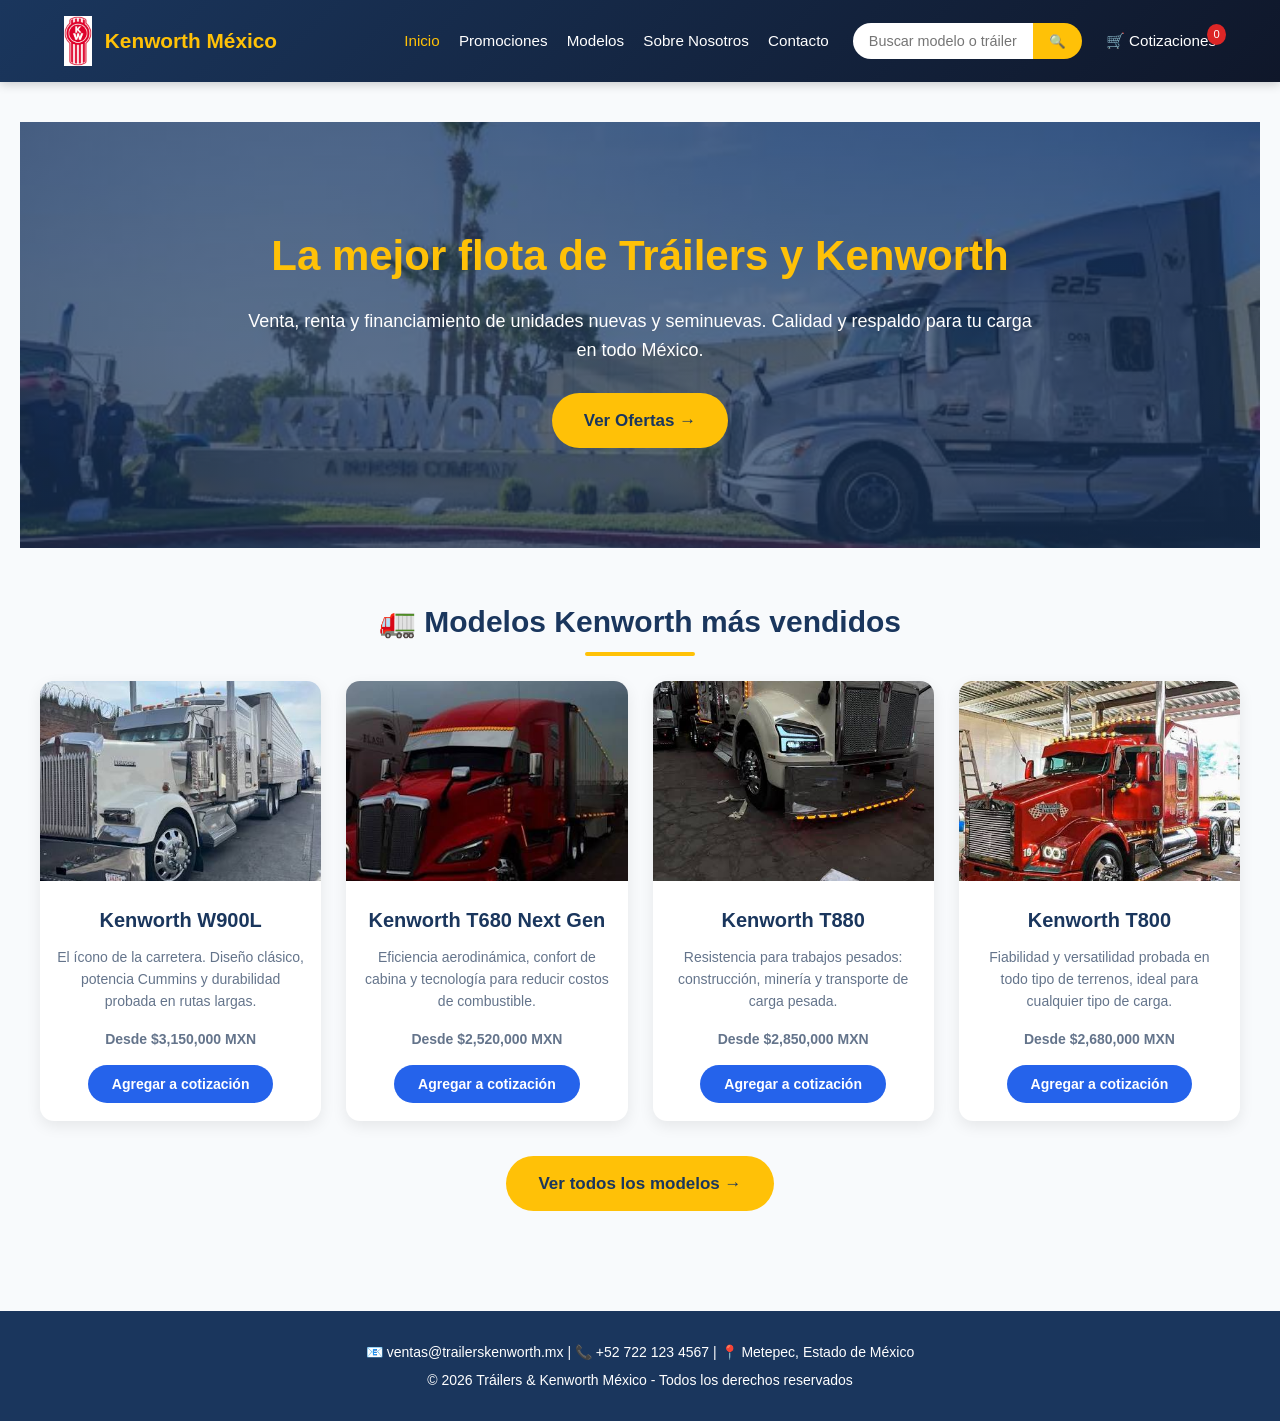
<file: index.html>
<!DOCTYPE html>
<html lang="es">
<head>
    <meta charset="UTF-8">
    <meta name="viewport" content="width=device-width, initial-scale=1.0">
    <title>Tráilers y Kenworth - Equipamiento Pesado</title>
    <link rel="stylesheet" href="styles.css">
    <script src="script.js" defer></script>
</head>
<body>
    <header class="navegacion">
        <div class="contenedor-nav">
            <div class="marca">
                <img src="images/logo.png" alt="Logo Tráilers Kenworth" class="logo">
                <span class="nombre-tienda">Kenworth México</span>
            </div>
            <nav class="menu">
                <ul class="lista-menu">
                    <li><a href="index.html" class="activo">Inicio</a></li>
                    <li><a href="promociones.html">Promociones</a></li>
                    <li><a href="productos.html">Modelos</a></li>
                    <li><a href="sobre_nosotros.html">Sobre Nosotros</a></li>
                    <li><a href="contacto.html">Contacto</a></li>
                </ul>
                <div class="buscador">
                    <input type="text" id="campo-busqueda" placeholder="Buscar modelo o tráiler...">
                    <button onclick="buscarProducto()" class="btn-buscar">🔍</button>
                </div>
                <div class="contenedor-carrito">
                    <a href="#" class="enlace-carrito" onclick="alternarCarrito()">
                        🛒 Cotizaciones <span id="contador-carrito" class="contador">0</span>
                    </a>
                    <div id="menu-carrito" class="menu-carrito-oculto">
                        <h4>Tu lista de cotización</h4>
                        <div id="lista-carrito-vacia"><p>No has agregado unidades aún</p></div>
                        <div id="lista-carrito"></div>
                        <div class="total-carrito"><strong>Total estimado: $<span id="total-carrito">0.00</span></strong></div>
                        <button class="btn-comprar">Solicitar Cotización</button>
                    </div>
                </div>
            </nav>
        </div>
    </header>

    <main>
        <section class="bienvenida">
            <div class="contenido-bienvenida">
                <h1>La mejor flota de Tráilers y Kenworth</h1>
                <p>Venta, renta y financiamiento de unidades nuevas y seminuevas. Calidad y respaldo para tu carga en todo México.</p>
                <a href="promociones.html" class="btn-principal">Ver Ofertas →</a>
            </div>
        </section>

        <section class="modelos-emblematicos">
            <h2>🚛 Modelos Kenworth más vendidos</h2>
            <div class="contenedor-tarjetas">
                <div class="tarjeta-producto">
                    <img src="images/emblematica1.jpg" alt="Kenworth W900L">
                    <h3>Kenworth W900L</h3>
                    <p>El ícono de la carretera. Diseño clásico, potencia Cummins y durabilidad probada en rutas largas.</p>
                    <p class="precio">Desde $3,150,000 MXN</p>
                    <button onclick="agregarAlCarrito(3150000)" class="btn-agregar">Agregar a cotización</button>
                </div>
                <div class="tarjeta-producto">
                    <img src="images/emblematica2.jpg" alt="Kenworth T680 Next Gen">
                    <h3>Kenworth T680 Next Gen</h3>
                    <p>Eficiencia aerodinámica, confort de cabina y tecnología para reducir costos de combustible.</p>
                    <p class="precio">Desde $2,520,000 MXN</p>
                    <button onclick="agregarAlCarrito(2520000)" class="btn-agregar">Agregar a cotización</button>
                </div>
                <div class="tarjeta-producto">
                    <img src="images/emblematica3.jpg" alt="Kenworth T880">
                    <h3>Kenworth T880</h3>
                    <p>Resistencia para trabajos pesados: construcción, minería y transporte de carga pesada.</p>
                    <p class="precio">Desde $2,850,000 MXN</p>
                    <button onclick="agregarAlCarrito(2850000)" class="btn-agregar">Agregar a cotización</button>
                </div>
                <div class="tarjeta-producto">
                    <img src="images/emblematica4.jpg" alt="Kenworth T800">
                    <h3>Kenworth T800</h3>
                    <p>Fiabilidad y versatilidad probada en todo tipo de terrenos, ideal para cualquier tipo de carga.</p>
                    <p class="precio">Desde $2,680,000 MXN</p>
                    <button onclick="agregarAlCarrito(2680000)" class="btn-agregar">Agregar a cotización</button>
                </div>
            </div>
            <div class="ver-mas">
                <a href="productos.html" class="btn-principal">Ver todos los modelos →</a>
            </div>
        </section>
    </main>

    <footer class="pie-pagina">
        <div class="contenedor-pie">
            <p>📧 ventas@trailerskenworth.mx | 📞 +52 722 123 4567 | 📍 Metepec, Estado de México</p>
            <p>&copy; 2026 Tráilers & Kenworth México - Todos los derechos reservados</p>
        </div>
    </footer>
</body>
</html>
</file>
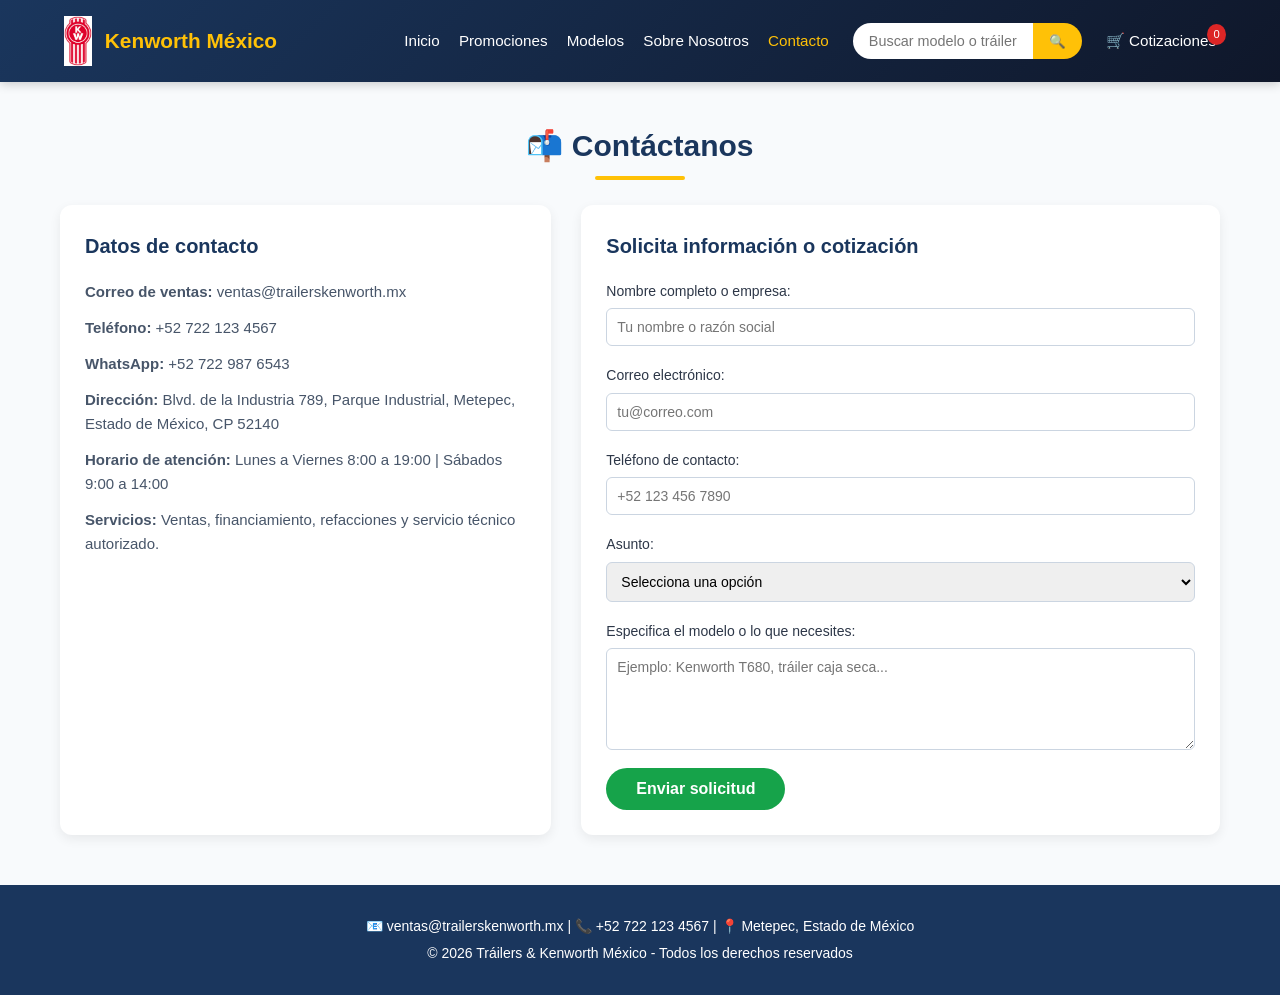
<file: contacto.html>
<!DOCTYPE html>
<html lang="es">
<head>
    <meta charset="UTF-8">
    <meta name="viewport" content="width=device-width, initial-scale=1.0">
    <title>Contacto - Tráilers & Kenworth México</title>
    <link rel="stylesheet" href="styles.css">
    <script src="script.js" defer></script>
</head>
<body>
    <header class="navegacion">
        <div class="contenedor-nav">
            <div class="marca">
                <img src="images/logo.png" alt="Logo Tráilers Kenworth" class="logo">
                <span class="nombre-tienda">Kenworth México</span>
            </div>
            <nav class="menu">
                <ul class="lista-menu">
                    <li><a href="index.html">Inicio</a></li>
                    <li><a href="promociones.html">Promociones</a></li>
                    <li><a href="productos.html">Modelos</a></li>
                    <li><a href="sobre_nosotros.html">Sobre Nosotros</a></li>
                    <li><a href="contacto.html" class="activo">Contacto</a></li>
                </ul>
                <div class="buscador">
                    <input type="text" id="campo-busqueda" placeholder="Buscar modelo o tráiler...">
                    <button onclick="buscarProducto()" class="btn-buscar">🔍</button>
                </div>
                <div class="contenedor-carrito">
                    <a href="#" class="enlace-carrito" onclick="alternarCarrito()">
                        🛒 Cotizaciones <span id="contador-carrito" class="contador">0</span>
                    </a>
                    <div id="menu-carrito" class="menu-carrito-oculto">
                        <h4>Tu lista de cotización</h4>
                        <div id="lista-carrito-vacia"><p>No has agregado unidades aún</p></div>
                        <div id="lista-carrito"></div>
                        <div class="total-carrito"><strong>Total estimado: $<span id="total-carrito">0.00</span></strong></div>
                        <button class="btn-comprar">Solicitar Cotización</button>
                    </div>
                </div>
            </nav>
        </div>
    </header>

    <main class="pagina-contacto">
        <h2>📬 Contáctanos</h2>
        <div class="contenedor-contacto">
            <div class="info-contacto">
                <h3>Datos de contacto</h3>
                <p><strong>Correo de ventas:</strong> ventas@trailerskenworth.mx</p>
                <p><strong>Teléfono:</strong> +52 722 123 4567</p>
                <p><strong>WhatsApp:</strong> +52 722 987 6543</p>
                <p><strong>Dirección:</strong> Blvd. de la Industria 789, Parque Industrial, Metepec, Estado de México, CP 52140</p>
                <p><strong>Horario de atención:</strong> Lunes a Viernes 8:00 a 19:00 | Sábados 9:00 a 14:00</p>
                <p><strong>Servicios:</strong> Ventas, financiamiento, refacciones y servicio técnico autorizado.</p>
            </div>
            <div class="formulario-contacto">
                <h3>Solicita información o cotización</h3>
                <form action="#" method="post">
                    <div class="campo-form">
                        <label for="nombre">Nombre completo o empresa:</label>
                        <input type="text" id="nombre" name="nombre" required placeholder="Tu nombre o razón social">
                    </div>
                    <div class="campo-form">
                        <label for="correo">Correo electrónico:</label>
                        <input type="email" id="correo" name="correo" required placeholder="tu@correo.com">
                    </div>
                    <div class="campo-form">
                        <label for="telefono">Teléfono de contacto:</label>
                        <input type="tel" id="telefono" name="telefono" required placeholder="+52 123 456 7890">
                    </div>
                    <div class="campo-form">
                        <label for="asunto">Asunto:</label>
                        <select id="asunto" name="asunto" required>
                            <option value="">Selecciona una opción</option>
                            <option value="cotizacion">Cotización de unidad nueva</option>
                            <option value="seminueva">Unidad seminueva</option>
                            <option value="renta">Renta de tráilers</option>
                            <option value="financiamiento">Financiamiento</option>
                            <option value="servicio">Servicio técnico / refacciones</option>
                            <option value="otro">Otro</option>
                        </select>
                    </div>
                    <div class="campo-form">
                        <label for="mensaje">Especifica el modelo o lo que necesites:</label>
                        <textarea id="mensaje" name="mensaje" rows="5" required placeholder="Ejemplo: Kenworth T680, tráiler caja seca..."></textarea>
                    </div>
                    <button type="submit" class="btn-enviar">Enviar solicitud</button>
                </form>
            </div>
        </div>
    </main>

    <footer class="pie-pagina">
        <div class="contenedor-pie">
            <p>📧 ventas@trailerskenworth.mx | 📞 +52 722 123 4567 | 📍 Metepec, Estado de México</p>
            <p>&copy; 2026 Tráilers & Kenworth México - Todos los derechos reservados</p>
        </div>
    </footer>
</body>
</html>
</file>
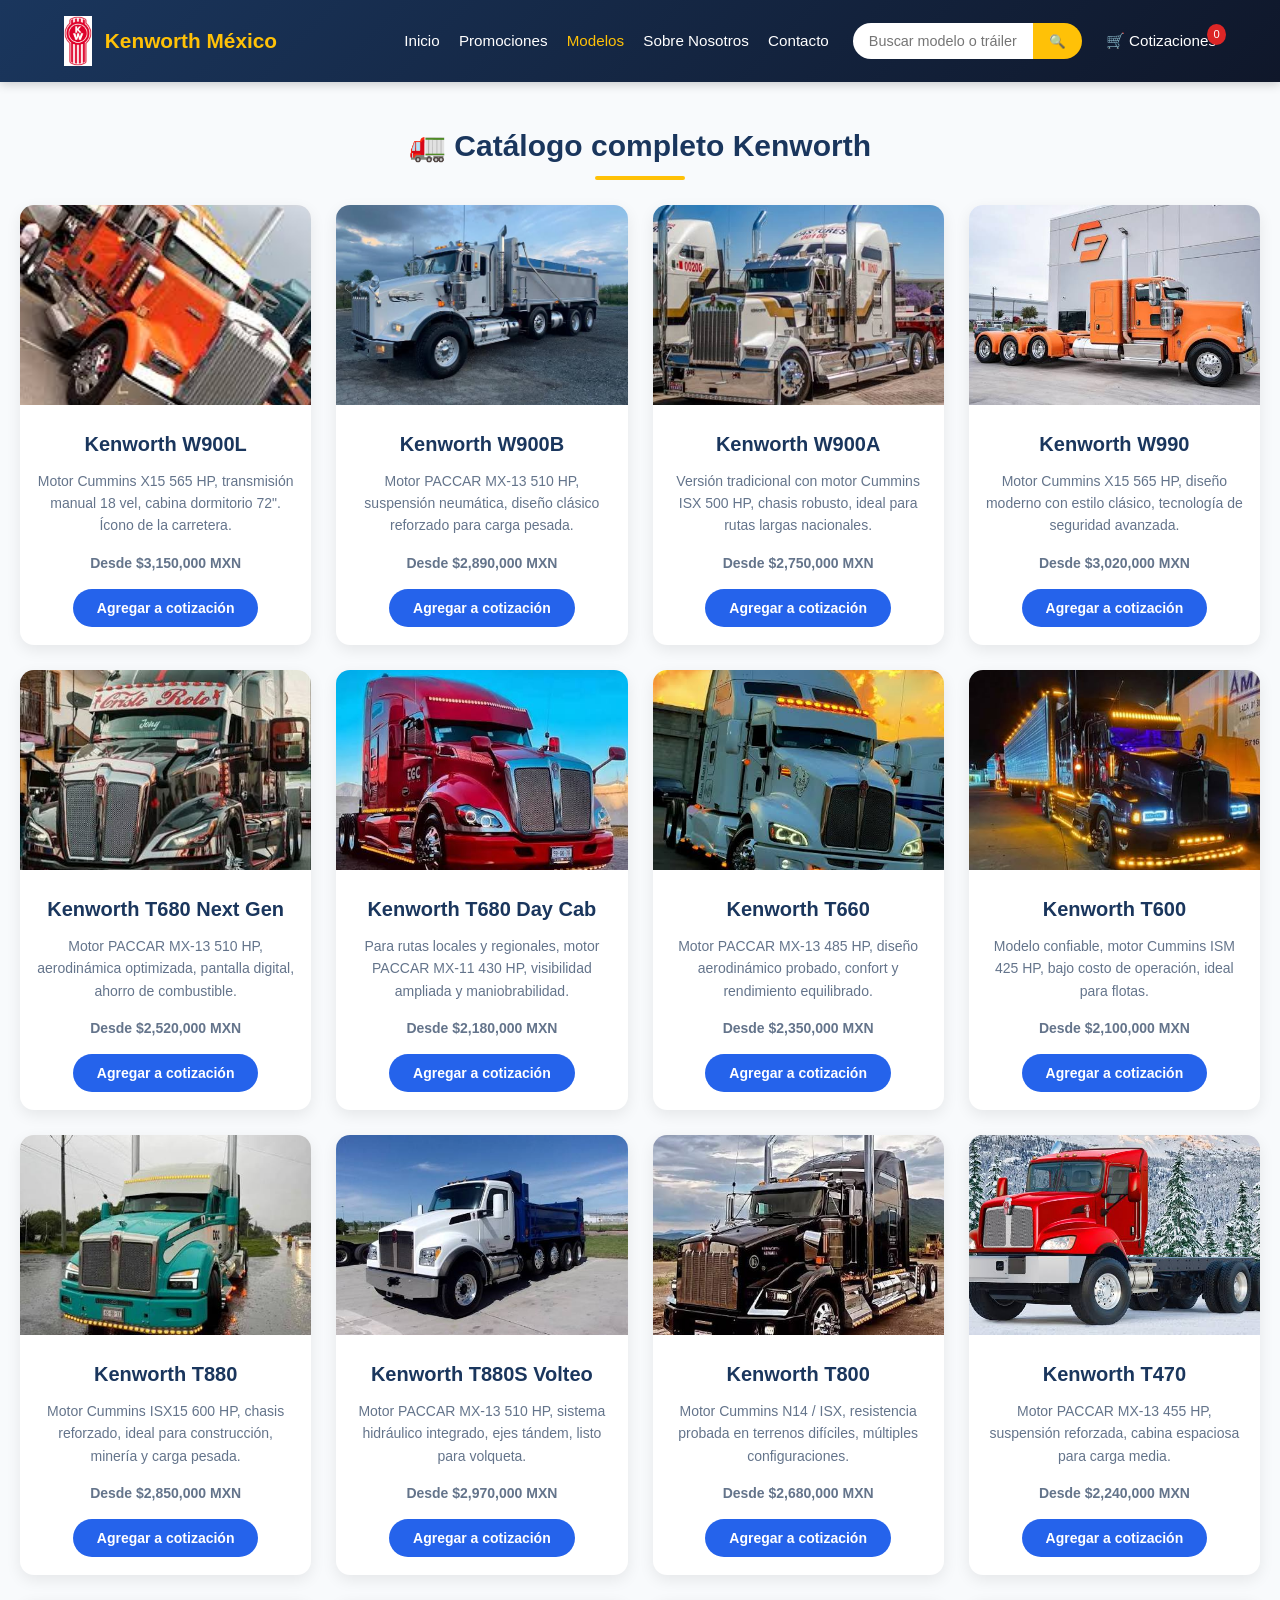
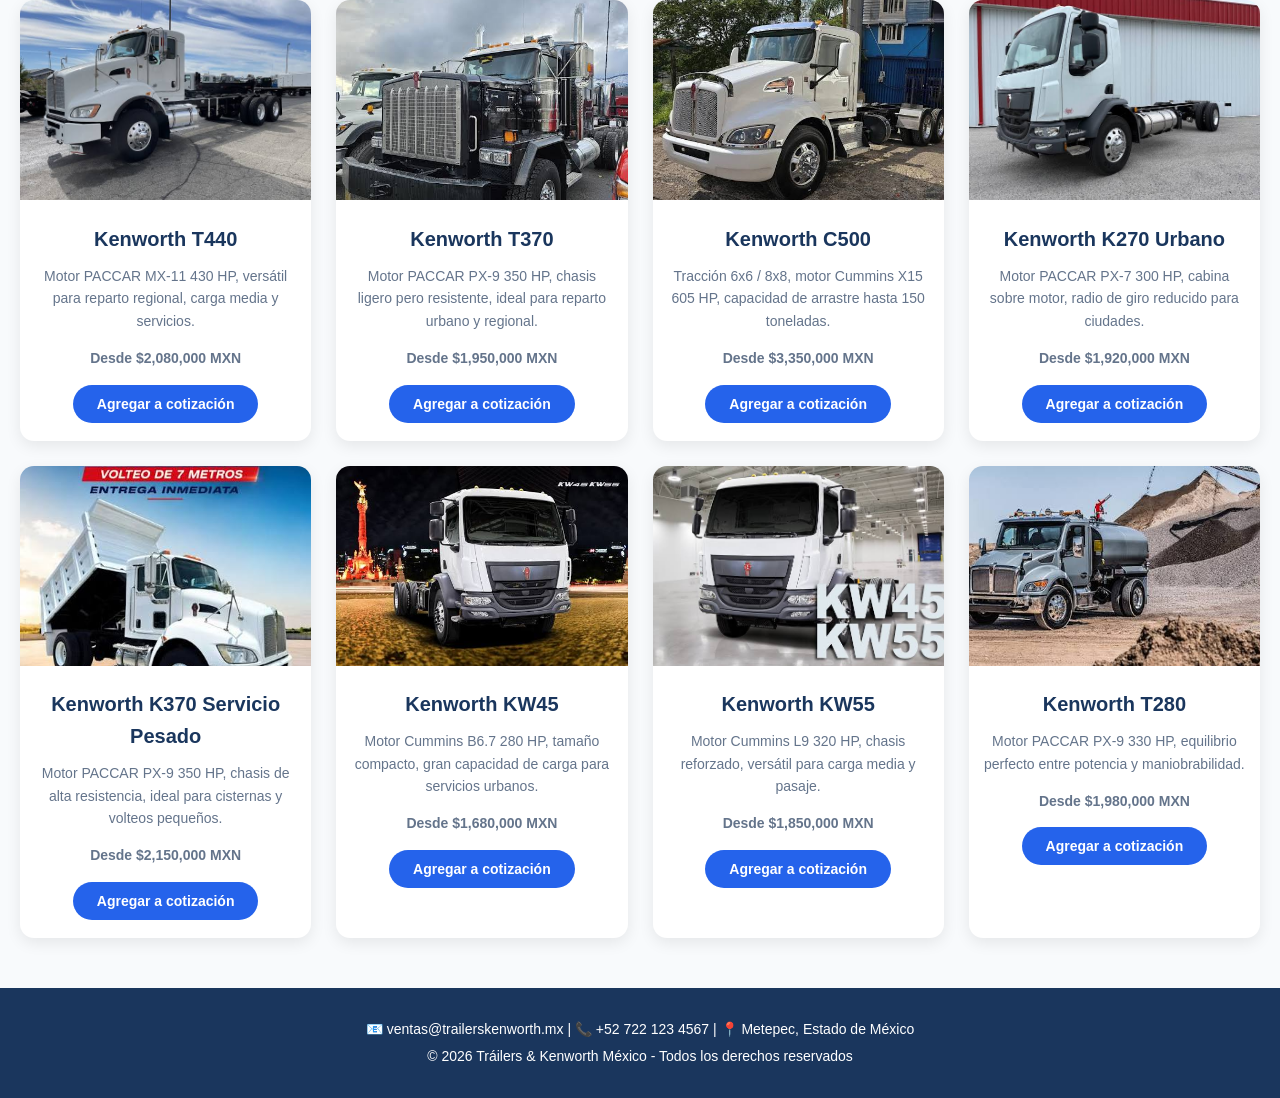
<file: productos.html>
<!DOCTYPE html>
<html lang="es">
<head>
    <meta charset="UTF-8">
    <meta name="viewport" content="width=device-width, initial-scale=1.0">
    <title>Modelos - Tráilers Kenworth México</title>
    <link rel="stylesheet" href="styles.css">
    <script src="script.js" defer></script>
</head>
<body>
    <header class="navegacion">
        <div class="contenedor-nav">
            <div class="marca">
                <img src="images/logo.png" alt="Logo Tráilers Kenworth" class="logo">
                <span class="nombre-tienda">Kenworth México</span>
            </div>
            <nav class="menu">
                <ul class="lista-menu">
                    <li><a href="index.html">Inicio</a></li>
                    <li><a href="promociones.html">Promociones</a></li>
                    <li><a href="productos.html" class="activo">Modelos</a></li>
                    <li><a href="sobre_nosotros.html">Sobre Nosotros</a></li>
                    <li><a href="contacto.html">Contacto</a></li>
                </ul>
                <div class="buscador">
                    <input type="text" id="campo-busqueda" placeholder="Buscar modelo o tráiler...">
                    <button onclick="buscarProducto()" class="btn-buscar">🔍</button>
                </div>
                <div class="contenedor-carrito">
                    <a href="#" class="enlace-carrito" onclick="alternarCarrito()">
                        🛒 Cotizaciones <span id="contador-carrito" class="contador">0</span>
                    </a>
                    <div id="menu-carrito" class="menu-carrito-oculto">
                        <h4>Tu lista de cotización</h4>
                        <div id="lista-carrito-vacia"><p>No has agregado unidades aún</p></div>
                        <div id="lista-carrito"></div>
                        <div class="total-carrito"><strong>Total estimado: $<span id="total-carrito">0.00</span></strong></div>
                        <button class="btn-comprar">Solicitar Cotización</button>
                    </div>
                </div>
            </nav>
        </div>
    </header>

    <main class="pagina-productos">
        <h2>🚛 Catálogo completo Kenworth</h2>
        <div class="contenedor-tarjetas">

            <div class="tarjeta-producto">
                <img src="images/producto1.jpg" alt="Kenworth W900L">
                <h3>Kenworth W900L</h3>
                <p>Motor Cummins X15 565 HP, transmisión manual 18 vel, cabina dormitorio 72". Ícono de la carretera.</p>
                <p class="precio">Desde $3,150,000 MXN</p>
                <button onclick="agregarAlCarrito(3150000)" class="btn-agregar">Agregar a cotización</button>
            </div>

            <div class="tarjeta-producto">
                <img src="images/producto2.jpg" alt="Kenworth W900B">
                <h3>Kenworth W900B</h3>
                <p>Motor PACCAR MX-13 510 HP, suspensión neumática, diseño clásico reforzado para carga pesada.</p>
                <p class="precio">Desde $2,890,000 MXN</p>
                <button onclick="agregarAlCarrito(2890000)" class="btn-agregar">Agregar a cotización</button>
            </div>

            <div class="tarjeta-producto">
                <img src="images/producto3.jpg" alt="Kenworth W900A">
                <h3>Kenworth W900A</h3>
                <p>Versión tradicional con motor Cummins ISX 500 HP, chasis robusto, ideal para rutas largas nacionales.</p>
                <p class="precio">Desde $2,750,000 MXN</p>
                <button onclick="agregarAlCarrito(2750000)" class="btn-agregar">Agregar a cotización</button>
            </div>

            <div class="tarjeta-producto">
                <img src="images/producto4.jpg" alt="Kenworth W990">
                <h3>Kenworth W990</h3>
                <p>Motor Cummins X15 565 HP, diseño moderno con estilo clásico, tecnología de seguridad avanzada.</p>
                <p class="precio">Desde $3,020,000 MXN</p>
                <button onclick="agregarAlCarrito(3020000)" class="btn-agregar">Agregar a cotización</button>
            </div>

            <div class="tarjeta-producto">
                <img src="images/producto5.jpg" alt="Kenworth T680 Next Gen">
                <h3>Kenworth T680 Next Gen</h3>
                <p>Motor PACCAR MX-13 510 HP, aerodinámica optimizada, pantalla digital, ahorro de combustible.</p>
                <p class="precio">Desde $2,520,000 MXN</p>
                <button onclick="agregarAlCarrito(2520000)" class="btn-agregar">Agregar a cotización</button>
            </div>

            <div class="tarjeta-producto">
                <img src="images/producto6.jpg" alt="Kenworth T680 Day Cab">
                <h3>Kenworth T680 Day Cab</h3>
                <p>Para rutas locales y regionales, motor PACCAR MX-11 430 HP, visibilidad ampliada y maniobrabilidad.</p>
                <p class="precio">Desde $2,180,000 MXN</p>
                <button onclick="agregarAlCarrito(2180000)" class="btn-agregar">Agregar a cotización</button>
            </div>

            <div class="tarjeta-producto">
                <img src="images/producto7.jpg" alt="Kenworth T660">
                <h3>Kenworth T660</h3>
                <p>Motor PACCAR MX-13 485 HP, diseño aerodinámico probado, confort y rendimiento equilibrado.</p>
                <p class="precio">Desde $2,350,000 MXN</p>
                <button onclick="agregarAlCarrito(2350000)" class="btn-agregar">Agregar a cotización</button>
            </div>

            <div class="tarjeta-producto">
                <img src="images/producto8.jpg" alt="Kenworth T600">
                <h3>Kenworth T600</h3>
                <p>Modelo confiable, motor Cummins ISM 425 HP, bajo costo de operación, ideal para flotas.</p>
                <p class="precio">Desde $2,100,000 MXN</p>
                <button onclick="agregarAlCarrito(2100000)" class="btn-agregar">Agregar a cotización</button>
            </div>

            <div class="tarjeta-producto">
                <img src="images/producto9.jpg" alt="Kenworth T880">
                <h3>Kenworth T880</h3>
                <p>Motor Cummins ISX15 600 HP, chasis reforzado, ideal para construcción, minería y carga pesada.</p>
                <p class="precio">Desde $2,850,000 MXN</p>
                <button onclick="agregarAlCarrito(2850000)" class="btn-agregar">Agregar a cotización</button>
            </div>

            <div class="tarjeta-producto">
                <img src="images/producto10.jpg" alt="Kenworth T880S Volteo">
                <h3>Kenworth T880S Volteo</h3>
                <p>Motor PACCAR MX-13 510 HP, sistema hidráulico integrado, ejes tándem, listo para volqueta.</p>
                <p class="precio">Desde $2,970,000 MXN</p>
                <button onclick="agregarAlCarrito(2970000)" class="btn-agregar">Agregar a cotización</button>
            </div>

            <div class="tarjeta-producto">
                <img src="images/producto11.jpg" alt="Kenworth T800">
                <h3>Kenworth T800</h3>
                <p>Motor Cummins N14 / ISX, resistencia probada en terrenos difíciles, múltiples configuraciones.</p>
                <p class="precio">Desde $2,680,000 MXN</p>
                <button onclick="agregarAlCarrito(2680000)" class="btn-agregar">Agregar a cotización</button>
            </div>

            <div class="tarjeta-producto">
                <img src="images/producto12.jpg" alt="Kenworth T470">
                <h3>Kenworth T470</h3>
                <p>Motor PACCAR MX-13 455 HP, suspensión reforzada, cabina espaciosa para carga media.</p>
                <p class="precio">Desde $2,240,000 MXN</p>
                <button onclick="agregarAlCarrito(2240000)" class="btn-agregar">Agregar a cotización</button>
            </div>

            <div class="tarjeta-producto">
                <img src="images/producto13.jpg" alt="Kenworth T440">
                <h3>Kenworth T440</h3>
                <p>Motor PACCAR MX-11 430 HP, versátil para reparto regional, carga media y servicios.</p>
                <p class="precio">Desde $2,080,000 MXN</p>
                <button onclick="agregarAlCarrito(2080000)" class="btn-agregar">Agregar a cotización</button>
            </div>

            <div class="tarjeta-producto">
                <img src="images/producto14.jpg" alt="Kenworth T370">
                <h3>Kenworth T370</h3>
                <p>Motor PACCAR PX-9 350 HP, chasis ligero pero resistente, ideal para reparto urbano y regional.</p>
                <p class="precio">Desde $1,950,000 MXN</p>
                <button onclick="agregarAlCarrito(1950000)" class="btn-agregar">Agregar a cotización</button>
            </div>

            <div class="tarjeta-producto">
                <img src="images/producto15.jpg" alt="Kenworth C500">
                <h3>Kenworth C500</h3>
                <p>Tracción 6x6 / 8x8, motor Cummins X15 605 HP, capacidad de arrastre hasta 150 toneladas.</p>
                <p class="precio">Desde $3,350,000 MXN</p>
                <button onclick="agregarAlCarrito(3350000)" class="btn-agregar">Agregar a cotización</button>
            </div>

            <div class="tarjeta-producto">
                <img src="images/producto16.jpg" alt="Kenworth K270 Urbano">
                <h3>Kenworth K270 Urbano</h3>
                <p>Motor PACCAR PX-7 300 HP, cabina sobre motor, radio de giro reducido para ciudades.</p>
                <p class="precio">Desde $1,920,000 MXN</p>
                <button onclick="agregarAlCarrito(1920000)" class="btn-agregar">Agregar a cotización</button>
            </div>

            <div class="tarjeta-producto">
                <img src="images/producto17.jpg" alt="Kenworth K370 Servicio Pesado">
                <h3>Kenworth K370 Servicio Pesado</h3>
                <p>Motor PACCAR PX-9 350 HP, chasis de alta resistencia, ideal para cisternas y volteos pequeños.</p>
                <p class="precio">Desde $2,150,000 MXN</p>
                <button onclick="agregarAlCarrito(2150000)" class="btn-agregar">Agregar a cotización</button>
            </div>

            <div class="tarjeta-producto">
                <img src="images/producto18.jpg" alt="Kenworth KW45">
                <h3>Kenworth KW45</h3>
                <p>Motor Cummins B6.7 280 HP, tamaño compacto, gran capacidad de carga para servicios urbanos.</p>
                <p class="precio">Desde $1,680,000 MXN</p>
                <button onclick="agregarAlCarrito(1680000)" class="btn-agregar">Agregar a cotización</button>
            </div>

            <div class="tarjeta-producto">
                <img src="images/producto19.jpg" alt="Kenworth KW55">
                <h3>Kenworth KW55</h3>
                <p>Motor Cummins L9 320 HP, chasis reforzado, versátil para carga media y pasaje.</p>
                <p class="precio">Desde $1,850,000 MXN</p>
                <button onclick="agregarAlCarrito(1850000)" class="btn-agregar">Agregar a cotización</button>
            </div>

            <div class="tarjeta-producto">
                <img src="images/producto20.jpg" alt="Kenworth T280">
                <h3>Kenworth T280</h3>
                <p>Motor PACCAR PX-9 330 HP, equilibrio perfecto entre potencia y maniobrabilidad.</p>
                <p class="precio">Desde $1,980,000 MXN</p>
                <button onclick="agregarAlCarrito(1980000)" class="btn-agregar">Agregar a cotización</button>
            </div>

        </div>
    </main>

    <footer class="pie-pagina">
        <div class="contenedor-pie">
            <p>📧 ventas@trailerskenworth.mx | 📞 +52 722 123 4567 | 📍 Metepec, Estado de México</p>
            <p>&copy; 2026 Tráilers & Kenworth México - Todos los derechos reservados</p>
        </div>
    </footer>
</body>
</html>
</file>
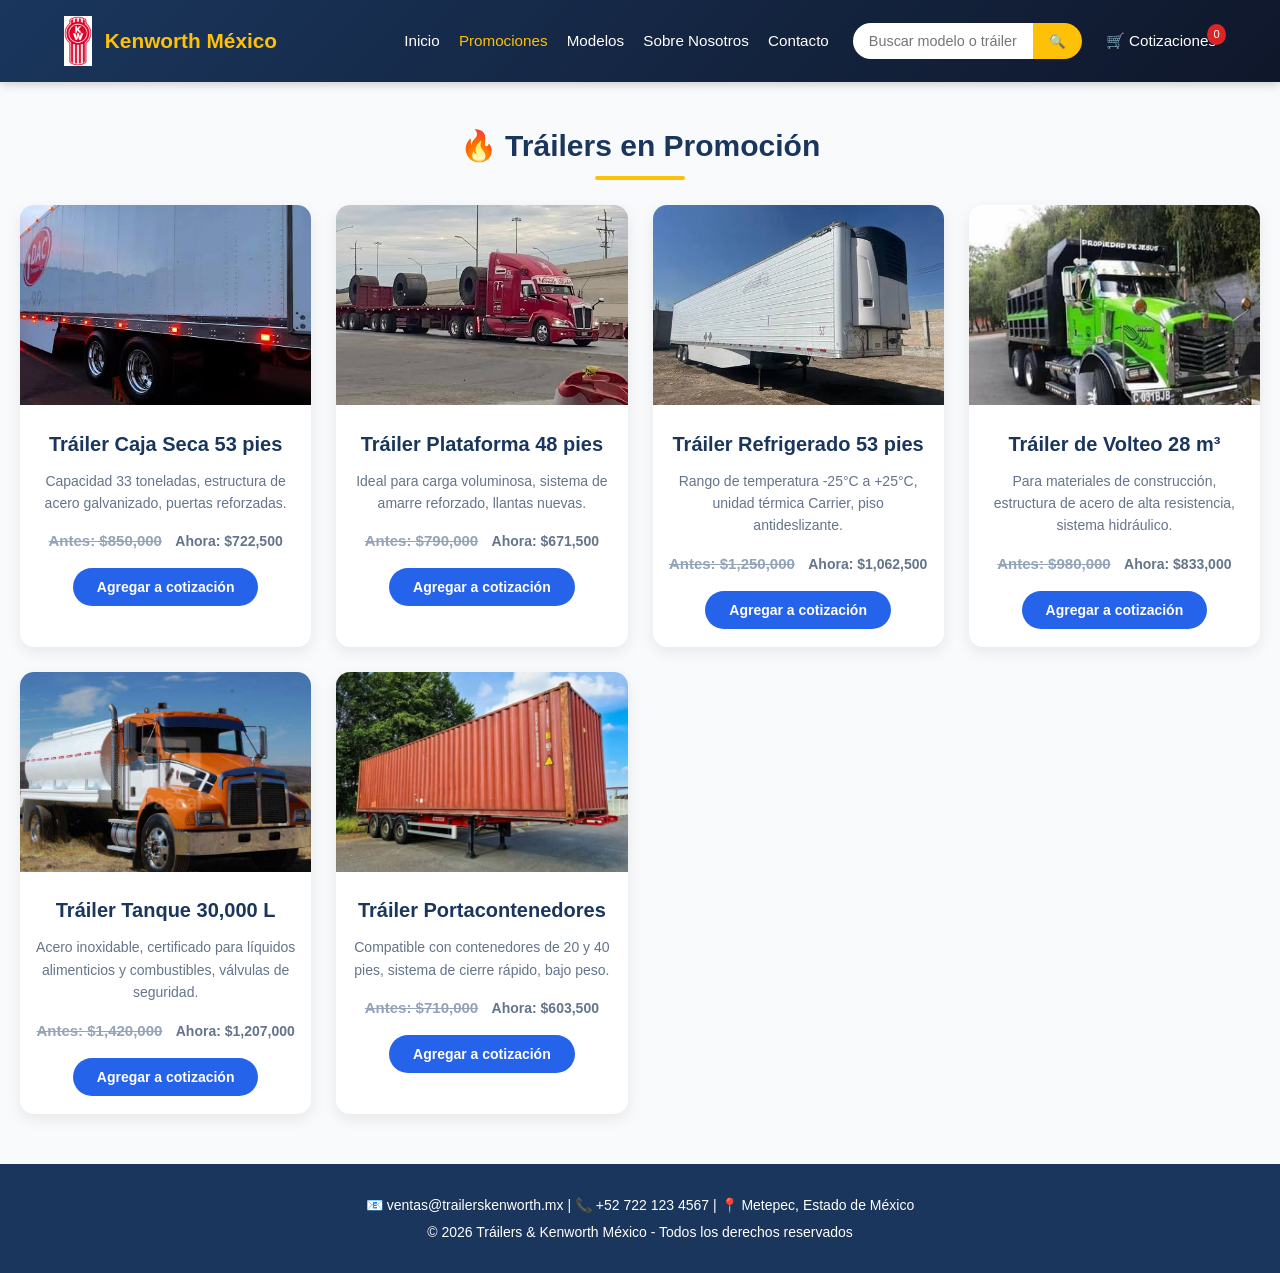
<file: promociones.html>
<!DOCTYPE html>
<html lang="es">
<head>
    <meta charset="UTF-8">
    <meta name="viewport" content="width=device-width, initial-scale=1.0">
    <title>Promociones - Tráilers Kenworth</title>
    <link rel="stylesheet" href="styles.css">
    <script src="script.js" defer></script>
</head>
<body>
    <header class="navegacion">
        <div class="contenedor-nav">
            <div class="marca">
                <img src="images/logo.png" alt="Logo Tráilers Kenworth" class="logo">
                <span class="nombre-tienda">Kenworth México</span>
            </div>
            <nav class="menu">
                <ul class="lista-menu">
                    <li><a href="index.html">Inicio</a></li>
                    <li><a href="promociones.html" class="activo">Promociones</a></li>
                    <li><a href="productos.html">Modelos</a></li>
                    <li><a href="sobre_nosotros.html">Sobre Nosotros</a></li>
                    <li><a href="contacto.html">Contacto</a></li>
                </ul>
                <div class="buscador">
                    <input type="text" id="campo-busqueda" placeholder="Buscar modelo o tráiler...">
                    <button onclick="buscarProducto()" class="btn-buscar">🔍</button>
                </div>
                <div class="contenedor-carrito">
                    <a href="#" class="enlace-carrito" onclick="alternarCarrito()">
                        🛒 Cotizaciones <span id="contador-carrito" class="contador">0</span>
                    </a>
                    <div id="menu-carrito" class="menu-carrito-oculto">
                        <h4>Tu lista de cotización</h4>
                        <div id="lista-carrito-vacia"><p>No has agregado unidades aún</p></div>
                        <div id="lista-carrito"></div>
                        <div class="total-carrito"><strong>Total estimado: $<span id="total-carrito">0.00</span></strong></div>
                        <button class="btn-comprar">Solicitar Cotización</button>
                    </div>
                </div>
            </nav>
        </div>
    </header>

    <main class="pagina-promociones">
        <h2>🔥 Tráilers en Promoción</h2>
        <div class="contenedor-tarjetas">
            <div class="tarjeta-promocion">
                <img src="images/promocion1.jpg" alt="Tráiler Caja Seca 53 pies">
                <h3>Tráiler Caja Seca 53 pies</h3>
                <p>Capacidad 33 toneladas, estructura de acero galvanizado, puertas reforzadas.</p>
                <p class="precio"><span>Antes: $850,000</span> Ahora: $722,500</p>
                <button onclick="agregarAlCarrito(722500)" class="btn-agregar">Agregar a cotización</button>
            </div>
            <div class="tarjeta-promocion">
                <img src="images/promocion2.jpg" alt="Tráiler Plataforma">
                <h3>Tráiler Plataforma 48 pies</h3>
                <p>Ideal para carga voluminosa, sistema de amarre reforzado, llantas nuevas.</p>
                <p class="precio"><span>Antes: $790,000</span> Ahora: $671,500</p>
                <button onclick="agregarAlCarrito(671500)" class="btn-agregar">Agregar a cotización</button>
            </div>
            <div class="tarjeta-promocion">
                <img src="images/promocion3.jpg" alt="Tráiler Refrigerado">
                <h3>Tráiler Refrigerado 53 pies</h3>
                <p>Rango de temperatura -25°C a +25°C, unidad térmica Carrier, piso antideslizante.</p>
                <p class="precio"><span>Antes: $1,250,000</span> Ahora: $1,062,500</p>
                <button onclick="agregarAlCarrito(1062500)" class="btn-agregar">Agregar a cotización</button>
            </div>
            <div class="tarjeta-promocion">
                <img src="images/promocion4.jpg" alt="Tráiler Volteo">
                <h3>Tráiler de Volteo 28 m³</h3>
                <p>Para materiales de construcción, estructura de acero de alta resistencia, sistema hidráulico.</p>
                <p class="precio"><span>Antes: $980,000</span> Ahora: $833,000</p>
                <button onclick="agregarAlCarrito(833000)" class="btn-agregar">Agregar a cotización</button>
            </div>
            <div class="tarjeta-promocion">
                <img src="images/promocion5.jpg" alt="Tráiler Tanque">
                <h3>Tráiler Tanque 30,000 L</h3>
                <p>Acero inoxidable, certificado para líquidos alimenticios y combustibles, válvulas de seguridad.</p>
                <p class="precio"><span>Antes: $1,420,000</span> Ahora: $1,207,000</p>
                <button onclick="agregarAlCarrito(1207000)" class="btn-agregar">Agregar a cotización</button>
            </div>
            <div class="tarjeta-promocion">
                <img src="images/promocion6.jpg" alt="Tráiler Portacontenedores">
                <h3>Tráiler Portacontenedores</h3>
                <p>Compatible con contenedores de 20 y 40 pies, sistema de cierre rápido, bajo peso.</p>
                <p class="precio"><span>Antes: $710,000</span> Ahora: $603,500</p>
                <button onclick="agregarAlCarrito(603500)" class="btn-agregar">Agregar a cotización</button>
            </div>
        </div>
    </main>

    <footer class="pie-pagina">
        <div class="contenedor-pie">
            <p>📧 ventas@trailerskenworth.mx | 📞 +52 722 123 4567 | 📍 Metepec, Estado de México</p>
            <p>&copy; 2026 Tráilers & Kenworth México - Todos los derechos reservados</p>
        </div>
    </footer>
</body>
</html>
</file>
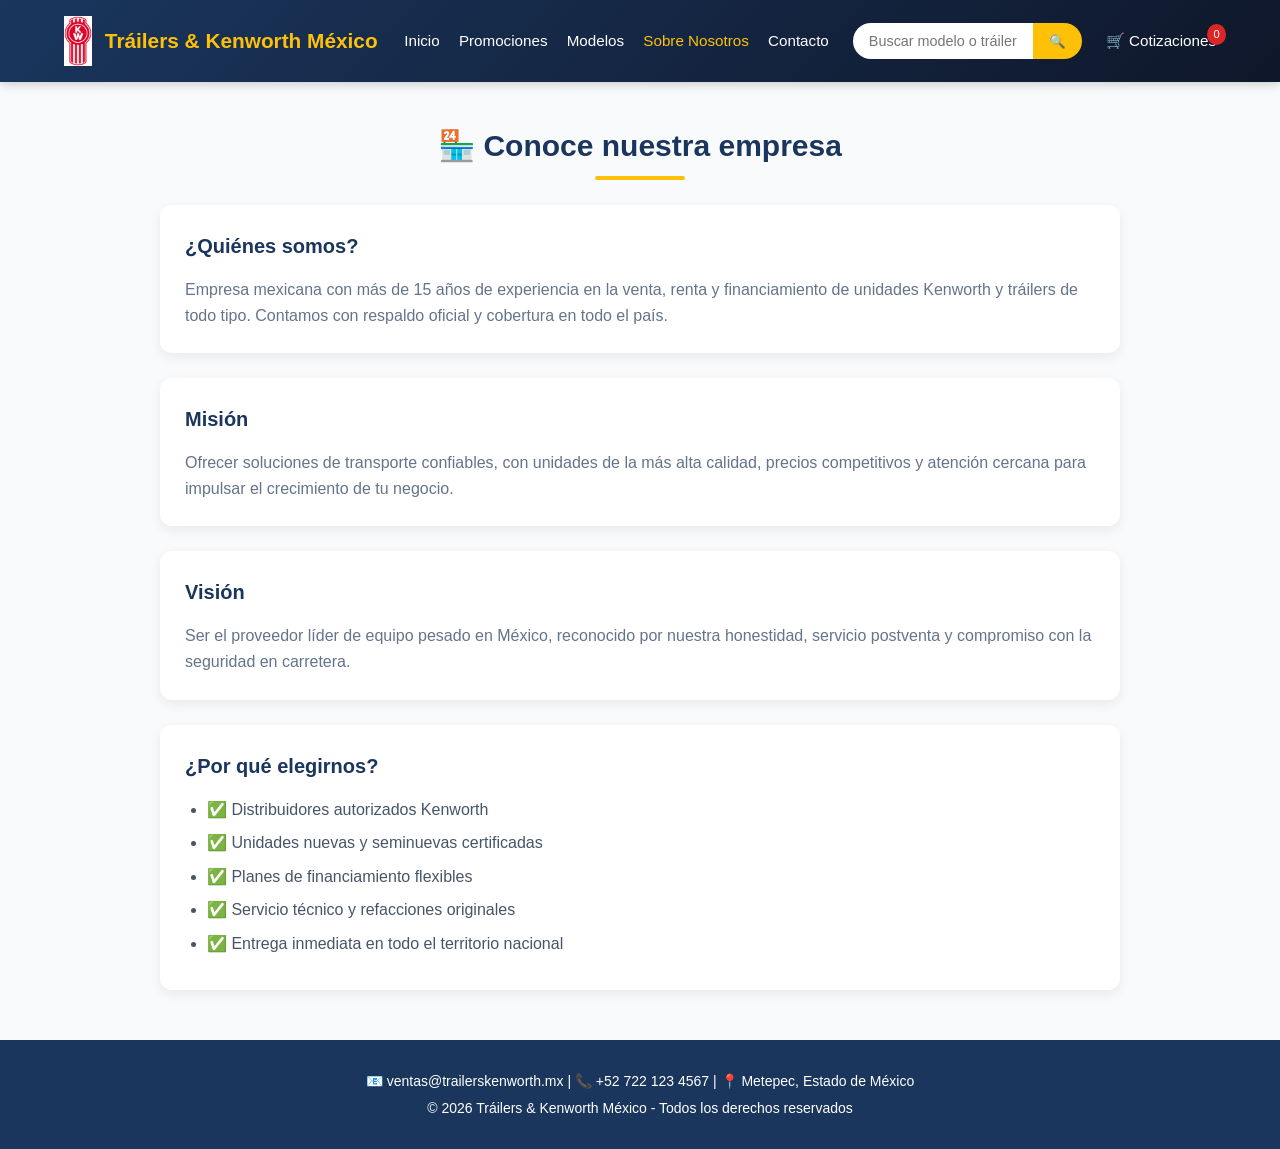
<file: sobre_nosotros.html>
<!DOCTYPE html>
<html lang="es">
<head>
    <meta charset="UTF-8">
    <meta name="viewport" content="width=device-width, initial-scale=1.0">
    <title>Sobre Nosotros - Kenworth México</title>
    <link rel="stylesheet" href="styles.css">
    <script src="script.js" defer></script>
</head>
<body>
    <header class="navegacion">
        <div class="contenedor-nav">
            <div class="marca">
                <img src="images/logo.png" alt="Logo Tráilers Kenworth" class="logo">
                <span class="nombre-tienda">Tráilers & Kenworth México</span>
            </div>
            <nav class="menu">
                <ul class="lista-menu">
                    <li><a href="index.html">Inicio</a></li>
                    <li><a href="promociones.html">Promociones</a></li>
                    <li><a href="productos.html">Modelos</a></li>
                    <li><a href="sobre_nosotros.html" class="activo">Sobre Nosotros</a></li>
                    <li><a href="contacto.html">Contacto</a></li>
                </ul>
                <div class="buscador">
                    <input type="text" id="campo-busqueda" placeholder="Buscar modelo o tráiler...">
                    <button onclick="buscarProducto()" class="btn-buscar">🔍</button>
                </div>
                <div class="contenedor-carrito">
                    <a href="#" class="enlace-carrito" onclick="alternarCarrito()">
                        🛒 Cotizaciones <span id="contador-carrito" class="contador">0</span>
                    </a>
                    <div id="menu-carrito" class="menu-carrito-oculto">
                        <h4>Tu lista de cotización</h4>
                        <div id="lista-carrito-vacia"><p>No has agregado unidades aún</p></div>
                        <div id="lista-carrito"></div>
                        <div class="total-carrito"><strong>Total estimado: $<span id="total-carrito">0.00</span></strong></div>
                        <button class="btn-comprar">Solicitar Cotización</button>
                    </div>
                </div>
            </nav>
        </div>
    </header>

    <main class="pagina-nosotros">
        <h2>🏪 Conoce nuestra empresa</h2>
        <div class="contenido-nosotros">
            <div class="seccion-nosotros">
                <h3>¿Quiénes somos?</h3>
                <p>Empresa mexicana con más de 15 años de experiencia en la venta, renta y financiamiento de unidades Kenworth y tráilers de todo tipo. Contamos con respaldo oficial y cobertura en todo el país.</p>
            </div>
            <div class="seccion-nosotros">
                <h3>Misión</h3>
                <p>Ofrecer soluciones de transporte confiables, con unidades de la más alta calidad, precios competitivos y atención cercana para impulsar el crecimiento de tu negocio.</p>
            </div>
            <div class="seccion-nosotros">
                <h3>Visión</h3>
                <p>Ser el proveedor líder de equipo pesado en México, reconocido por nuestra honestidad, servicio postventa y compromiso con la seguridad en carretera.</p>
            </div>
            <div class="seccion-nosotros">
                <h3>¿Por qué elegirnos?</h3>
                <ul>
                    <li>✅ Distribuidores autorizados Kenworth</li>
                    <li>✅ Unidades nuevas y seminuevas certificadas</li>
                    <li>✅ Planes de financiamiento flexibles</li>
                    <li>✅ Servicio técnico y refacciones originales</li>
                    <li>✅ Entrega inmediata en todo el territorio nacional</li>
                </ul>
            </div>
        </div>
    </main>

    <footer class="pie-pagina">
        <div class="contenedor-pie">
            <p>📧 ventas@trailerskenworth.mx | 📞 +52 722 123 4567 | 📍 Metepec, Estado de México</p>
            <p>&copy; 2026 Tráilers & Kenworth México - Todos los derechos reservados</p>
        </div>
    </footer>
</body>
</html>
</file>
<file: styles.css>
/* ===== VARIABLES Y REINICIO GENERAL ===== */
* {
    margin: 0;
    padding: 0;
    box-sizing: border-box;
    font-family: 'Segoe UI', Roboto, sans-serif;
}

:root {
    --azul-oscuro: #1a365d;
    --dorado: #ffc107;
    --rojo-kenworth: #dc2626;
    --azul-boton: #2563eb;
    --verde-exito: #16a34a;
    --gris-texto: #64748b;
    --gris-claro: #f8fafc;
}

body {
    background-color: var(--gris-claro);
    color: var(--gris-texto);
    line-height: 1.6;
}

/* ===== BARRA DE NAVEGACIÓN ===== */
.navegacion {
    background: linear-gradient(135deg, var(--azul-oscuro), #0f172a);
    color: white;
    padding: 1rem 5%;
    position: sticky;
    top: 0;
    z-index: 100;
    box-shadow: 0 2px 10px rgba(0,0,0,0.2);
}

.contenedor-nav {
    max-width: 1400px;
    margin: 0 auto;
    display: flex;
    justify-content: space-between;
    align-items: center;
    flex-wrap: wrap;
    gap: 1rem;
}

.marca {
    display: flex;
    align-items: center;
    gap: 0.8rem;
}

.logo {
    height: 50px;
    width: auto;
}

.nombre-tienda {
    font-size: 1.3rem;
    font-weight: 700;
    color: var(--dorado);
}

.menu {
    display: flex;
    align-items: center;
    gap: 1.5rem;
    flex-wrap: wrap;
}

.lista-menu {
    list-style: none;
    display: flex;
    gap: 1.2rem;
    flex-wrap: wrap;
}

.lista-menu a {
    color: white;
    text-decoration: none;
    font-weight: 500;
    transition: color 0.3s;
    font-size: 0.95rem;
}

.lista-menu a:hover, .lista-menu a.activo {
    color: var(--dorado);
}

.buscador {
    display: flex;
    border-radius: 30px;
    overflow: hidden;
}

#campo-busqueda {
    padding: 0.6rem 1rem;
    border: none;
    outline: none;
    font-size: 0.9rem;
    width: 180px;
}

.btn-buscar {
    background: var(--dorado);
    color: var(--azul-oscuro);
    border: none;
    padding: 0 1rem;
    cursor: pointer;
    font-weight: 600;
    transition: background 0.3s;
}

.btn-buscar:hover {
    background: #e6b006;
}

/* ===== CARRITO DE COTIZACIONES ===== */
.enlace-carrito {
    color: white;
    text-decoration: none;
    font-weight: 500;
    position: relative;
    font-size: 0.95rem;
}

.contador {
    background: var(--rojo-kenworth);
    color: white;
    font-size: 0.7rem;
    padding: 0.1rem 0.4rem;
    border-radius: 50%;
    position: absolute;
    top: -8px;
    right: -10px;
}

.menu-carrito-oculto {
    display: none;
    position: absolute;
    top: 100%;
    right: 2%;
    background: white;
    color: var(--azul-oscuro);
    min-width: 280px;
    padding: 1.2rem;
    border-radius: 12px;
    box-shadow: 0 10px 25px rgba(0,0,0,0.15);
    margin-top: 0.5rem;
}

.menu-carrito-visible {
    display: block;
}

.menu-carrito-oculto h4 {
    margin-bottom: 0.8rem;
    color: var(--azul-oscuro);
}

.total-carrito {
    margin: 0.8rem 0;
    padding-top: 0.6rem;
    border-top: 1px solid #eee;
    font-size: 1rem;
}

.btn-comprar {
    width: 100%;
    background: var(--verde-exito);
    color: white;
    border: none;
    padding: 0.7rem;
    border-radius: 25px;
    font-weight: 600;
    cursor: pointer;
    transition: background 0.3s;
}

.btn-comprar:hover {
    background-color: #15803d;
}

/* ===== SECCIÓN BIENVENIDA ===== */
.bienvenida {
    background: linear-gradient(rgba(26, 54, 93, 0.7), rgba(26, 54, 93, 0.7)), url('images/fondo-bienvenida.jpg') center/cover no-repeat;
    color: white;
    text-align: center;
    padding: 100px 20px;
}

.bienvenida h1 {
    font-size: 42px;
    margin-bottom: 18px;
    color: var(--dorado);
}

.bienvenida p {
    font-size: 18px;
    margin-bottom: 28px;
    max-width: 800px;
    margin-left: auto;
    margin-right: auto;
}

.btn-principal {
    background-color: var(--dorado);
    color: var(--azul-oscuro);
    padding: 14px 32px;
    border-radius: 30px;
    text-decoration: none;
    font-weight: 700;
    font-size: 17px;
    transition: all 0.3s ease;
    display: inline-block;
}

.btn-principal:hover {
    transform: translateY(-3px);
    box-shadow: 0 8px 16px rgba(255,193,7,0.3);
}

/* ===== CONTENEDORES GENERALES ===== */
.modelos-emblematicos {
    padding: 50px 20px;
    max-width: 1400px;
    margin: 0 auto;
}

main {
    max-width: 1400px;
    margin: 40px auto;
    padding: 0 20px;
}

h2 {
    text-align: center;
    font-size: 30px;
    color: var(--azul-oscuro);
    margin-bottom: 35px;
    position: relative;
}

h2::after {
    content: '';
    width: 90px;
    height: 4px;
    background-color: var(--dorado);
    position: absolute;
    bottom: -10px;
    left: 50%;
    transform: translateX(-50%);
    border-radius: 2px;
}

.modelos-emblematicos h2::after {
    width: 110px;
}

.ver-mas {
    text-align: center;
    margin-top: 35px;
}

/* ===== TARJETAS DE PRODUCTOS Y PROMOCIONES ===== */
.contenedor-tarjetas {
    display: grid;
    grid-template-columns: repeat(auto-fit, minmax(280px, 1fr));
    gap: 25px;
}

.tarjeta-producto, .tarjeta-promocion {
    background: white;
    border-radius: 14px;
    box-shadow: 0 5px 15px rgba(0,0,0,0.08);
    overflow: hidden;
    transition: transform 0.3s ease, box-shadow 0.3s ease;
    text-align: center;
}

.tarjeta-producto:hover, .tarjeta-promocion:hover {
    transform: translateY(-8px);
    box-shadow: 0 12px 25px rgba(0,0,0,0.12);
}

.tarjeta-producto img, .tarjeta-promocion img {
    width: 100%;
    height: 200px;
    object-fit: cover;
    background-color: #e2e8f0;
}

.tarjeta-producto h3, .tarjeta-promocion h3 {
    font-size: 20px;
    margin: 15px 15px 10px;
    color: var(--azul-oscuro);
}

.tarjeta-producto p, .tarjeta-promocion p {
    padding: 0 15px;
    font-size: 14px;
    color: var(--gris-texto);
    margin-bottom: 15px;
}

.precio {
    font-size: 22px;
    font-weight: 700;
    color: var(--rojo-kenworth);
    margin-bottom: 18px;
}

.precio span {
    text-decoration: line-through;
    font-size: 15px;
    color: #94a3b8;
    margin-right: 10px;
}

.btn-agregar {
    background-color: var(--azul-boton);
    color: white;
    border: none;
    padding: 11px 24px;
    border-radius: 25px;
    font-weight: 600;
    cursor: pointer;
    transition: background 0.3s ease;
    margin-bottom: 18px;
    font-size: 14px;
}

.btn-agregar:hover {
    background-color: #1d4ed8;
}

/* ===== PÁGINA SOBRE NOSOTROS ===== */
.pagina-nosotros {
    max-width: 1000px;
    margin: 40px auto;
}

.contenido-nosotros {
    display: flex;
    flex-direction: column;
    gap: 25px;
}

.seccion-nosotros {
    background: white;
    padding: 25px;
    border-radius: 12px;
    box-shadow: 0 4px 12px rgba(0,0,0,0.07);
}

.seccion-nosotros h3 {
    color: var(--azul-oscuro);
    margin-bottom: 15px;
    font-size: 20px;
}

.seccion-nosotros ul {
    padding-left: 22px;
    margin-top: 10px;
}

.seccion-nosotros li {
    margin: 8px 0;
    color: #475569;
}

/* ===== PÁGINA CONTACTO ===== */
.pagina-contacto {
    max-width: 1200px;
    margin: 40px auto;
}

.contenedor-contacto {
    display: grid;
    grid-template-columns: 1fr;
    gap: 30px;
}

.info-contacto, .formulario-contacto {
    background: white;
    padding: 25px;
    border-radius: 12px;
    box-shadow: 0 4px 12px rgba(0,0,0,0.07);
}

.info-contacto h3, .formulario-contacto h3 {
    color: var(--azul-oscuro);
    margin-bottom: 18px;
    font-size: 20px;
}

.info-contacto p {
    margin: 12px 0;
    font-size: 15px;
    color: #475569;
}

.campo-form {
    margin-bottom: 18px;
    display: flex;
    flex-direction: column;
    gap: 6px;
}

.campo-form label {
    font-weight: 500;
    color: #2d3748;
    font-size: 14px;
}

.campo-form input, .campo-form select, .campo-form textarea {
    padding: 10px;
    border: 1px solid #cbd5e1;
    border-radius: 6px;
    font-size: 14px;
}

.campo-form input:focus, .campo-form select:focus, .campo-form textarea:focus {
    outline: none;
    border-color: var(--dorado);
    box-shadow: 0 0 0 3px rgba(255,193,7,0.15);
}

.btn-enviar {
    background-color: var(--verde-exito);
    color: white;
    border: none;
    padding: 12px 30px;
    border-radius: 25px;
    font-size: 16px;
    font-weight: 600;
    cursor: pointer;
    transition: background 0.3s ease;
    width: 100%;
}

.btn-enviar:hover {
    background-color: #15803d;
}

/* ===== PIE DE PÁGINA ===== */
.pie-pagina {
    background-color: var(--azul-oscuro);
    color: white;
    text-align: center;
    padding: 25px 20px;
    margin-top: 50px;
}

.contenedor-pie p {
    margin: 5px 0;
    font-size: 14px;
}

/* ===== ADAPTABILIDAD POR TAMAÑO DE PANTALLA ===== */
@media (min-width: 768px) {
    .contenedor-contacto {
        grid-template-columns: 1fr 1.3fr;
    }
    .btn-enviar {
        width: auto;
    }
}

@media (max-width: 767px) {
    .contenedor-nav {
        flex-direction: column;
        align-items: flex-start;
    }
    .menu {
        width: 100%;
        flex-direction: column;
        align-items: flex-start;
        gap: 1rem;
    }
    .lista-menu {
        gap: 1rem;
    }
    .buscador {
        width: 100%;
    }
    #campo-busqueda {
        width: 100%;
    }
    .bienvenida {
        padding: 70px 15px;
    }
    .bienvenida h1 {
        font-size: 32px;
    }
    .bienvenida p {
        font-size: 16px;
    }
    h2 {
        font-size: 26px;
    }
}
</file>
